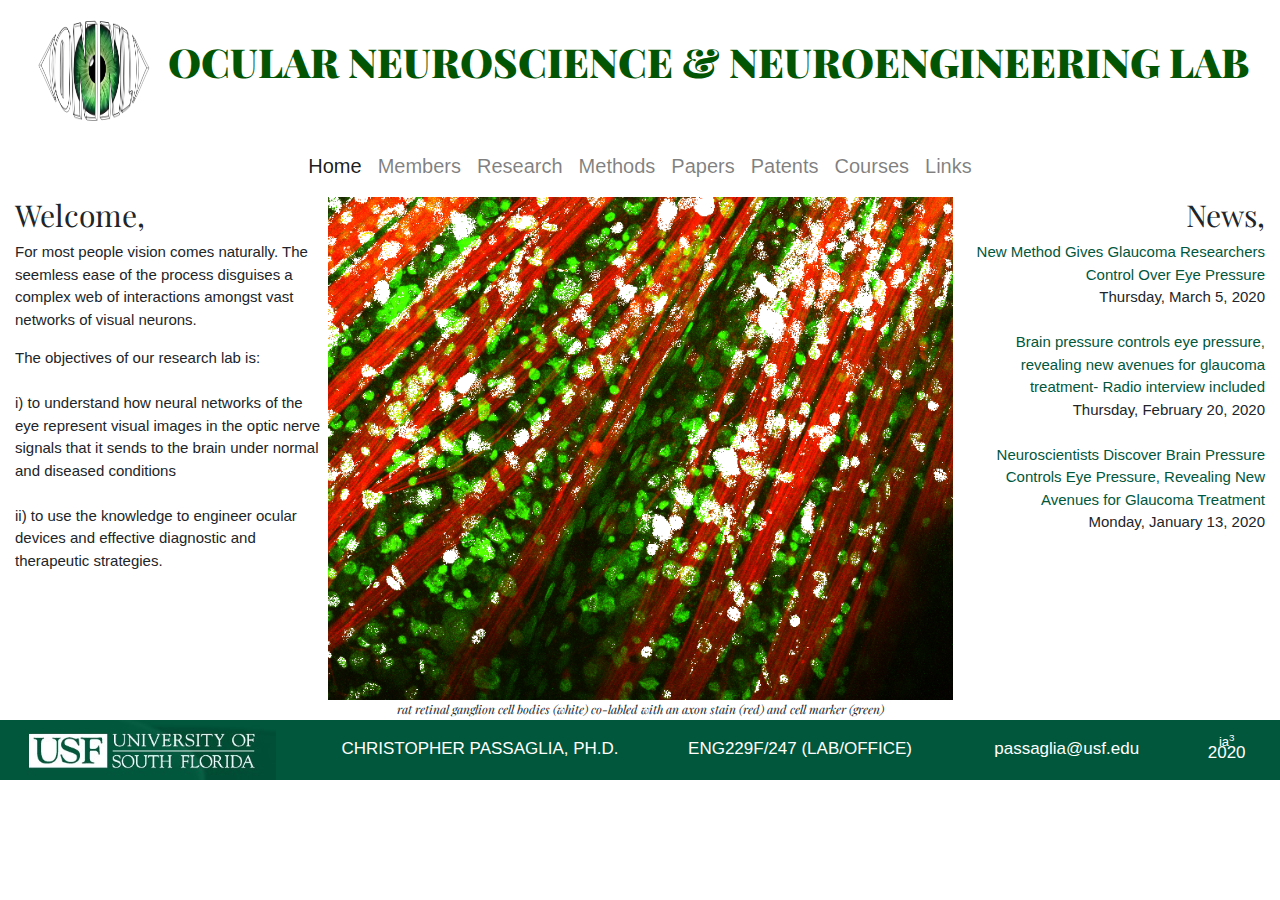
<file: index.html>
<style>
	#welcome{
		font-family: 'Playfair Display', serif;
		font-size: 30px;
		font-weight: 100;
	}
	#welcomePar{
		font-weight: 300;
		font-size: 15px;
	}
	#contact{
		color: white;
		font-size: 17px;
		font-weight: 300;
	}
	#newsFeed h1{
		font-family: 'Playfair Display', serif;
		font-size: 30px;
		font-weight: 100;
	}
	#newsFeed p{
		font-weight: 300;
		font-size: 15px;
	}
	#link{
		color: #01573C;
		font-weight: 300;
	}
	#footer{
		background-color: #01573C;
	}
	#picCap{
		font-family: 'Playfair Display', serif;
		font-size:12px;
		font-weight: 100;
	}
</style>
<!DOCTYPE hmtl>
<html lang="en">
<head>
		<title>ONNL</title>
    <meta charset="UTF-8">
    <meta http-equiv="X-UA-Compatible" content="IE=edge,chrome=1">
    <meta name="viewport" content="width=device-width, initial-scale=1.0">
    <script src="https://code.jquery.com/jquery-2.1.3.min.js"></script> 
    <link rel="stylesheet" href="https://maxcdn.bootstrapcdn.com/bootstrap/4.0.0-beta/css/bootstrap.min.css" crossorigin="anonymous">
    <script src="https://maxcdn.bootstrapcdn.com/bootstrap/4.0.0-beta.3/js/bootstrap.min.js"></script>
    <link href="https://fonts.googleapis.com/css2?family=Playfair+Display&display=swap" rel="stylesheet">

    <script src="script.js" type="text/javascript"></script>
    <script src="https://ajax.googleapis.com/ajax/libs/jquery/3.5.1/jquery.min.js"></script>
    <script src="https://cdnjs.cloudflare.com/ajax/libs/popper.js/1.16.0/umd/popper.min.js"></script>
    <script src="https://maxcdn.bootstrapcdn.com/bootstrap/4.5.2/js/bootstrap.min.js"></script>
    <link rel="stylesheet" href="stylefyle.css">
    <link rel="stylesheet" href="https://cdnjs.cloudflare.com/ajax/libs/font-awesome/4.7.0/css/font-awesome.min.css">

</head>
	<body>
		<div class="page-header text-center">
				<img src="images/ONNLDesign.PNG" height=15% width=10%>
				OCULAR NEUROSCIENCE & NEUROENGINEERING LAB
		</div>
		<div class="container-fluid">
				<nav class="navbar navbar-expand-lg navbar-light">
					<button class="navbar-toggler" type="button" data-toggle="collapse" data-target="#navbarSupportedContent" aria-controls="navbarSupportedContent" aria-expanded="false" aria-label="Toggle navigation">
					<span class="navbar-toggler-icon"></span>
					</button>	  
					<div class="collapse navbar-collapse justify-content-center" id="navbarSupportedContent">
					<ul class="navbar-nav">
						<li class="nav-item active">
						<a class="nav-link" href="./index.html">Home</a>
						</li>
						<li class="nav-item">
						<a class="nav-link" href="./members.html">Members</a>
						</li>
						<li class="nav-item">
							<a class="nav-link" href="./research.html">Research</a>
						</li>
						<li class="nav-item">
							<a class="nav-link" href="./methods.html">Methods</a>
						</li>
						<li class="nav-item">
							<a class="nav-link" href="./papers.html">Papers</a>
						</li>
						<li class="nav-item">
							<a class="nav-link" href="./patents.html">Patents</a>
						</li>
						<li class="nav-item">
							<a class="nav-link" href="./courses.html">Courses</a>
						</li>
						<li class="nav-item">
							<a class="nav-link" href="./links.html">Links</a>
						</li>
					</ul>
					</div>
				</nav>
				<div class="row no-gutters">
					<div class="col-3 text-left">
						<h1 id="welcome">Welcome,</h1>
						<p id="welcomePar">
							For most people vision comes naturally. The seemless ease of the process disguises a complex web of interactions amongst vast networks of visual neurons.
						</p>
						<p id="welcomePar">
							The objectives of our research lab is: 
							<br>
							<br><strong>i)</strong> to understand how neural networks of the eye represent visual images in the optic nerve signals that it sends to the brain under normal and diseased conditions
							<br>
							<br><strong>ii)</strong> to use the knowledge to engineer ocular devices and effective diagnostic and therapeutic strategies.
							<br>
						</p>
					</div>
					<div class="col-6 text-center">
						<figure>
							<img class="img h-100" src="images/Retina.png" width=100%/>
							<figcaption id="picCap"><em>rat retinal ganglion cell bodies (white) co-labled with an axon stain (red) and cell marker (green)</em></figcaption>
						</figure>
					</div>
					<div class="col-3 text-right">
						<div id="newsFeed">
							<h1>News,</h1>
							<p>
								<a id="link" href="https://www.usf.edu/news/2020/new-method-gives-glaucoma-researchers-control-over-eye-pressure.aspx" target="_blank">New Method Gives Glaucoma Researchers Control Over Eye Pressure</a>
								<br>
								Thursday, March 5, 2020
								<br>
								<br>
								<a id="link" href="http://eyeonvision.blogspot.com/" target="_blank">Brain pressure controls eye pressure, revealing new avenues for glaucoma treatment- Radio interview included</a>
								<br>
								Thursday, February 20, 2020
								<br>
								<br>
								<a id="link" href="https://www.usf.edu/news/2020/new-method-gives-glaucoma-researchers-control-over-eye-pressure.aspx" target="_blank">Neuroscientists Discover Brain Pressure Controls Eye Pressure, Revealing New Avenues for Glaucoma Treatment</a>
								<br>
								Monday, January 13, 2020
							</p>
						</div>
					</div>
				</div>	
				<div class="spacer" style="height:20px;"></div>
				<div class="row" id="footer">
					<div class="col-3">
						<img src="images/USFmini.jpg" alt="usf logo" width=90% height="60" align="absbottom">
					</div>
					<div class="col-3 text-center" id="contact">
						<p></p>
						CHRISTOPHER PASSAGLIA, PH.D. 
					</div>
					<div class="col-3 text-center" id="contact">
						<p></p>
						ENG229F/247 (LAB/OFFICE)
					</div>
					<div class="col-2 text-center" id="contact">
						<p></p>
						passaglia@usf.edu
					</div>
					<div class="col-1 text-center" id="contact" style="line-height:11px">
						<p></p>
						<a id="contact" href="https://liapassaglia.github.io" target="_blank" style="font-size:small">ia<sup>3</sup></a>
						<br>2020
				</div>	
			</div>
	</body>
</html>
</file>
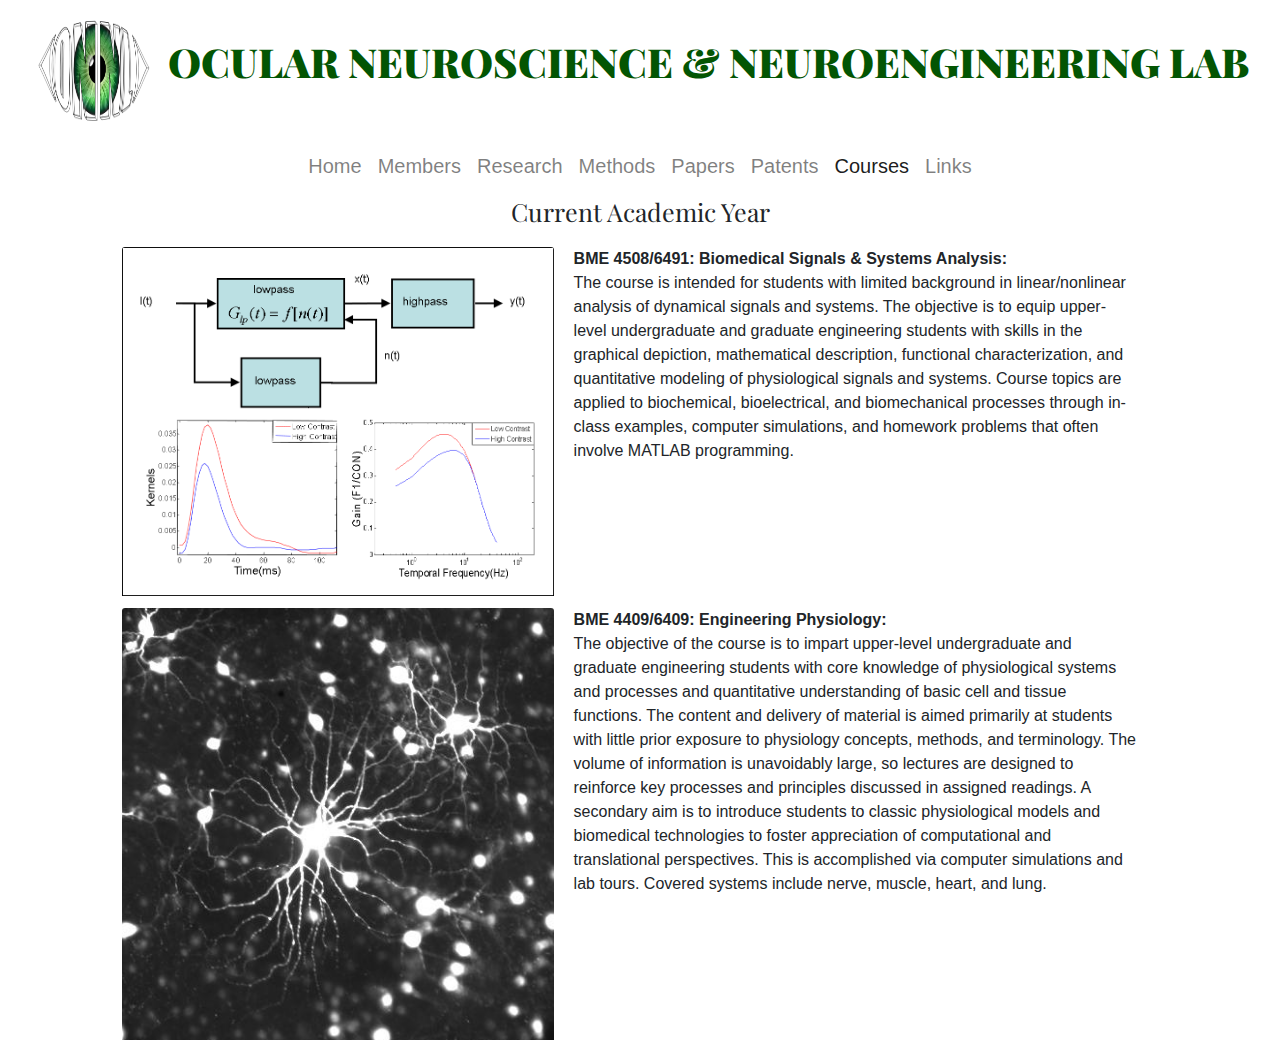
<file: courses.html>
<style>
	.container-fluid h1 {
		padding-left: 20px;
		padding-right: 20px;
		font-family: 'Playfair Display', serif;
		font-weight: 100;
		font-size: 25px;
	}
	.container-fluid p {
		padding-left: 20px;
		padding-right: 20px;
		font-weight: 300;
		font-size: 16px;
	}
	.spacer{
		height:110px;
	}
	.spacer{
		height: 12px;
	}
</style>
<!DOCTYPE hmtl>
<html lang="en">
<head>
		<title>OCULAR NEUROSCIENCE & NEUROENGINEERING LAB</title>
    <meta charset="UTF-8">
    <meta http-equiv="X-UA-Compatible" content="IE=edge,chrome=1">
    <meta name="viewport" content="width=device-width, initial-scale=1.0">
    <script src="https://code.jquery.com/jquery-2.1.3.min.js"></script> 
    <link rel="stylesheet" href="https://maxcdn.bootstrapcdn.com/bootstrap/4.0.0-beta/css/bootstrap.min.css" crossorigin="anonymous">
    <script src="https://maxcdn.bootstrapcdn.com/bootstrap/4.0.0-beta.3/js/bootstrap.min.js"></script>
    <link href="https://fonts.googleapis.com/css2?family=Playfair+Display&display=swap" rel="stylesheet">

    <script src="script.js" type="text/javascript"></script>
    <script src="https://ajax.googleapis.com/ajax/libs/jquery/3.5.1/jquery.min.js"></script>
    <script src="https://cdnjs.cloudflare.com/ajax/libs/popper.js/1.16.0/umd/popper.min.js"></script>
    <script src="https://maxcdn.bootstrapcdn.com/bootstrap/4.5.2/js/bootstrap.min.js"></script>
    <link rel="stylesheet" href="stylefyle.css">
    <link rel="stylesheet" href="https://cdnjs.cloudflare.com/ajax/libs/font-awesome/4.7.0/css/font-awesome.min.css">

</head>
	<body>
		<div class="page-header text-center">
			<img src="images/ONNLDesign.PNG" height=15% width=10%>
			OCULAR NEUROSCIENCE & NEUROENGINEERING LAB
		</div>
		<nav class="navbar navbar-expand-lg navbar-light">
			<button class="navbar-toggler" type="button" data-toggle="collapse" data-target="#navbarSupportedContent" aria-controls="navbarSupportedContent" aria-expanded="false" aria-label="Toggle navigation">
			  <span class="navbar-toggler-icon"></span>
			</button>	  
			<div class="collapse navbar-collapse justify-content-center" id="navbarSupportedContent">
			  <ul class="navbar-nav">
				<li class="nav-item">
				  <a class="nav-link" href="./index.html">Home</a>
				</li>
				<li class="nav-item">
				  <a class="nav-link" href="./members.html">Members</a>
				</li>
				<li class="nav-item">
					<a class="nav-link" href="./research.html">Research</a>
				</li>
				<li class="nav-item">
					<a class="nav-link" href="./methods.html">Methods</a>
				</li>
				<li class="nav-item">
					<a class="nav-link" href="./papers.html">Papers</a>
				</li>
				<li class="nav-item">
					<a class="nav-link" href="./patents.html">Patents</a>
				</li>
				<li class="nav-item active">
					<a class="nav-link" href="./courses.html">Courses</a>
				</li>
				<li class="nav-item">
					<a class="nav-link" href="./links.html">Links</a>
				</li>
			  </ul>
			</div>
		</nav>
		<div class="container-fluid">
				<div class="row justify-content-center">
					<h1>Current Academic Year</h1>
				</div>
				<div class="spacer"></div>
				<div class="row">
					<div class="col-1"></div>
					<div class="col-10 d-flex justify-content-center">
							<div class="row no-gutters">
								<div class="col-sm-5">
									<img class="card-img-top h-100" src="images/sigssys.png">
								</div>
								<div class="col-sm-7">
									<strong style="padding-left:20px">BME 4508/6491: Biomedical Signals & Systems Analysis:</strong><br>
									<p>The course is intended for students with limited background in linear/nonlinear analysis of dynamical signals and systems. The objective is to equip upper-level undergraduate and graduate engineering students with skills in the graphical depiction, mathematical description, functional characterization, and quantitative modeling of physiological signals and systems. Course topics are applied to biochemical, bioelectrical, and biomechanical processes through in-class examples, computer simulations, and homework problems that often involve MATLAB programming.</p>
								</div>
							</div>
					</div>
				</div>
				<div class="spacer"></div>
				<div class="row">
					<div class="col-1"></div>
					<div class="col-10 d-flex justify-content-center">
							<div class="row no-gutters">
								<div class="col-sm-5">
									<img class="card-img-top h-100" src="images/phys.png">
								</div>
								<div class="col-sm-7">
									<strong style="padding-left:20px">BME 4409/6409: Engineering Physiology:</strong><br>
									<p>The objective of the course is to impart upper-level undergraduate and graduate engineering students with core knowledge of physiological systems and processes and quantitative understanding of basic cell and tissue functions. The content and delivery of material is aimed primarily at students with little prior exposure to physiology concepts, methods, and terminology. The volume of information is unavoidably large, so lectures are designed to reinforce key processes and principles discussed in assigned readings. A secondary aim is to introduce students to classic physiological models and biomedical technologies to foster appreciation of computational and translational perspectives. This is accomplished via computer simulations and lab tours. Covered systems include nerve, muscle, heart, and lung.
									</p>
								</div>
							</div>
					</div>
				</div>
				<div class="spacer"></div>
		</div>
</body>
</html>
</file>
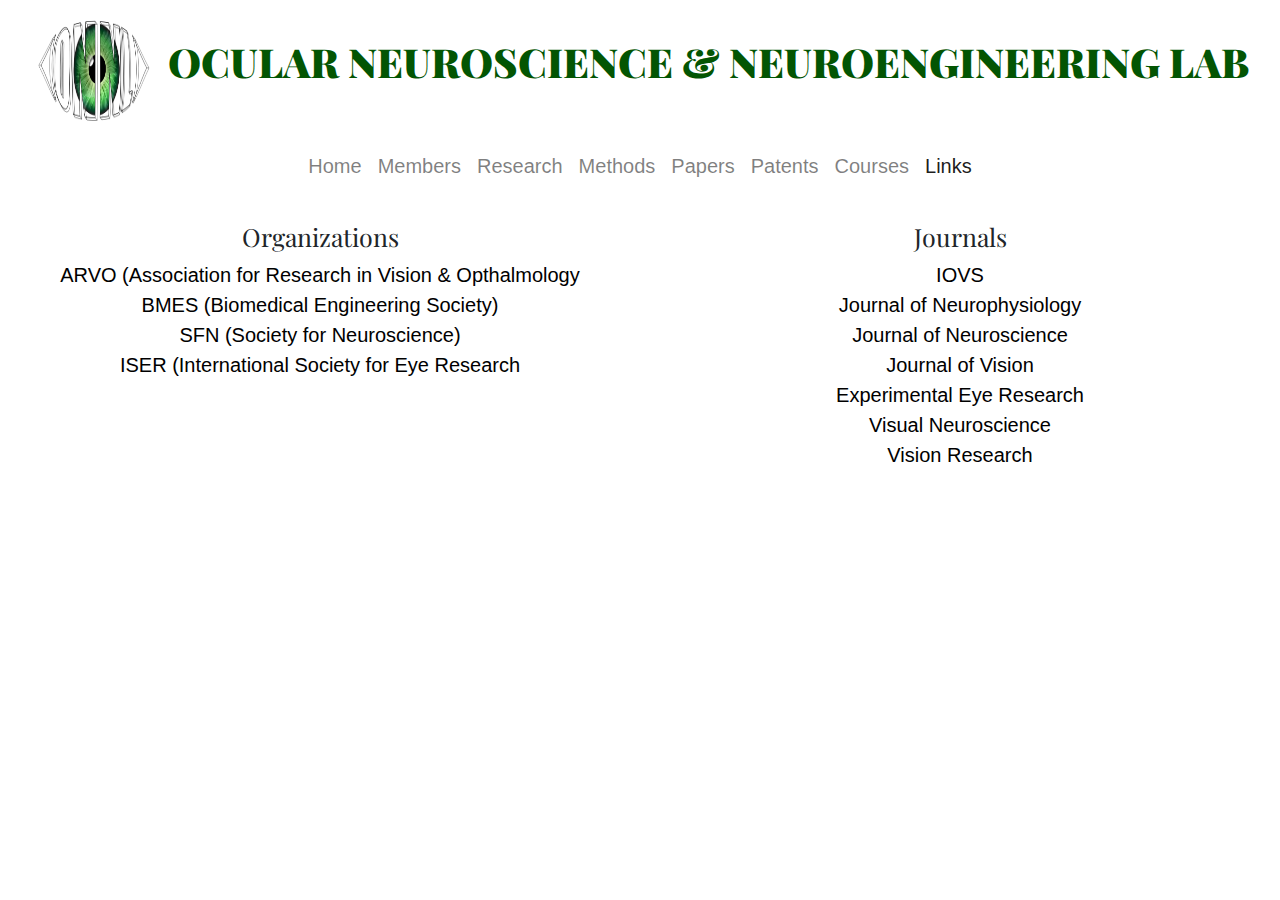
<file: links.html>
<style>
	.container-fluid{
		padding-top: 15px;
	}
	.container-fluid h1 {
		padding-top: 10px;
		padding-left: 20px;
		padding-right: 20px;
		font-family: 'Playfair Display', serif;
		font-weight: 100;
		font-size: 25px;
	}
	.container-fluid p {
		padding-left: 20px;
		padding-right: 20px;
		font-weight: 300;
		font-size: 20px;
	}
	#link{
		color: black !important;
		font-weight: 300;
	}
</style>
<!DOCTYPE hmtl>
<html lang="en">
<head>
		<title>OCULAR NEUROSCIENCE & NEUROENGINEERING LAB</title>
    <meta charset="UTF-8">
    <meta http-equiv="X-UA-Compatible" content="IE=edge,chrome=1">
    <meta name="viewport" content="width=device-width, initial-scale=1.0">
    <script src="https://code.jquery.com/jquery-2.1.3.min.js"></script> 
    <link rel="stylesheet" href="https://maxcdn.bootstrapcdn.com/bootstrap/4.0.0-beta/css/bootstrap.min.css" crossorigin="anonymous">
    <script src="https://maxcdn.bootstrapcdn.com/bootstrap/4.0.0-beta.3/js/bootstrap.min.js"></script>
    <link href="https://fonts.googleapis.com/css2?family=Playfair+Display&display=swap" rel="stylesheet">

    <script src="script.js" type="text/javascript"></script>
    <script src="https://ajax.googleapis.com/ajax/libs/jquery/3.5.1/jquery.min.js"></script>
    <script src="https://cdnjs.cloudflare.com/ajax/libs/popper.js/1.16.0/umd/popper.min.js"></script>
    <script src="https://maxcdn.bootstrapcdn.com/bootstrap/4.5.2/js/bootstrap.min.js"></script>
    <link rel="stylesheet" href="stylefyle.css">
    <link rel="stylesheet" href="https://cdnjs.cloudflare.com/ajax/libs/font-awesome/4.7.0/css/font-awesome.min.css">

</head>
	<body>
		<div class="page-header text-center">
			<img src="images/ONNLDesign.PNG" height=15% width=10%>
			OCULAR NEUROSCIENCE & NEUROENGINEERING LAB
		</div>
		<nav class="navbar navbar-expand-lg navbar-light">
			<button class="navbar-toggler" type="button" data-toggle="collapse" data-target="#navbarSupportedContent" aria-controls="navbarSupportedContent" aria-expanded="false" aria-label="Toggle navigation">
			  <span class="navbar-toggler-icon"></span>
			</button>	  
			<div class="collapse navbar-collapse justify-content-center" id="navbarSupportedContent">
			  <ul class="navbar-nav">
				<li class="nav-item">
				  <a class="nav-link" href="./index.html">Home</a>
				</li>
				<li class="nav-item">
				  <a class="nav-link" href="./members.html">Members</a>
				</li>
				<li class="nav-item">
					<a class="nav-link" href="./research.html">Research</a>
				</li>
				<li class="nav-item">
					<a class="nav-link" href="./methods.html">Methods</a>
				</li>
				<li class="nav-item">
					<a class="nav-link" href="./papers.html">Papers</a>
				</li>
				<li class="nav-item">
					<a class="nav-link" href="./patents.html">Patents</a>
				</li>
				<li class="nav-item">
					<a class="nav-link" href="./courses.html">Courses</a>
				</li>
				<li class="nav-item active">
					<a class="nav-link" href="./links.html">Links</a>
				</li>
			  </ul>
			</div>
		</nav>
		<div class="container-fluid">
			<div class="row text-center">
				<div class="col">
					<h1>Organizations</h1>
					<p>
						<a id="link" href="https://www.arvo.org/" target="_blank">ARVO (Association for Research in Vision & Opthalmology</a>
					<br>
						<a id="link" href="https://www.bmes.org/" target="_blank">BMES (Biomedical Engineering Society)</a>
					<br>
						<a id="link" href="https://www.sfn.org/" target="_blank">SFN (Society for Neuroscience)</a>
					<br>
						<a id="link" href="https://www.iser.org/" target="_blank">ISER (International Society for Eye Research</a>
					</p>
				</div>
				<div class="col">
					<h1>Journals</h1>
					<p>
						<a id="link" href="http://www.iovs.org/" target="_blank">IOVS</a>
					<br>
						<a id="link" href="https://journals.physiology.org/journal/jn" target="_blank">Journal of Neurophysiology</a>
					<br>
						<a id="link" href="https://www.jneurosci.org/" target="_blank">Journal of Neuroscience</a>
					<br>
						<a id="link" href="https://jov.arvojournals.org/" target="_blank">Journal of Vision</a>
					<br>
						<a id="link" href="https://www.journals.elsevier.com/experimental-eye-research" target="_blank">Experimental Eye Research</a>
					<br>
						<a id="link" href="https://www.cambridge.org/core/journals/visual-neuroscience" target="_blank">Visual Neuroscience</a>
					<br>
						<a id="link" href="https://www.journals.elsevier.com/vision-research/" target="_blank">Vision Research</a>
					</p>
				</div>
			</div>
		</div>
</body>
</html>
</file>
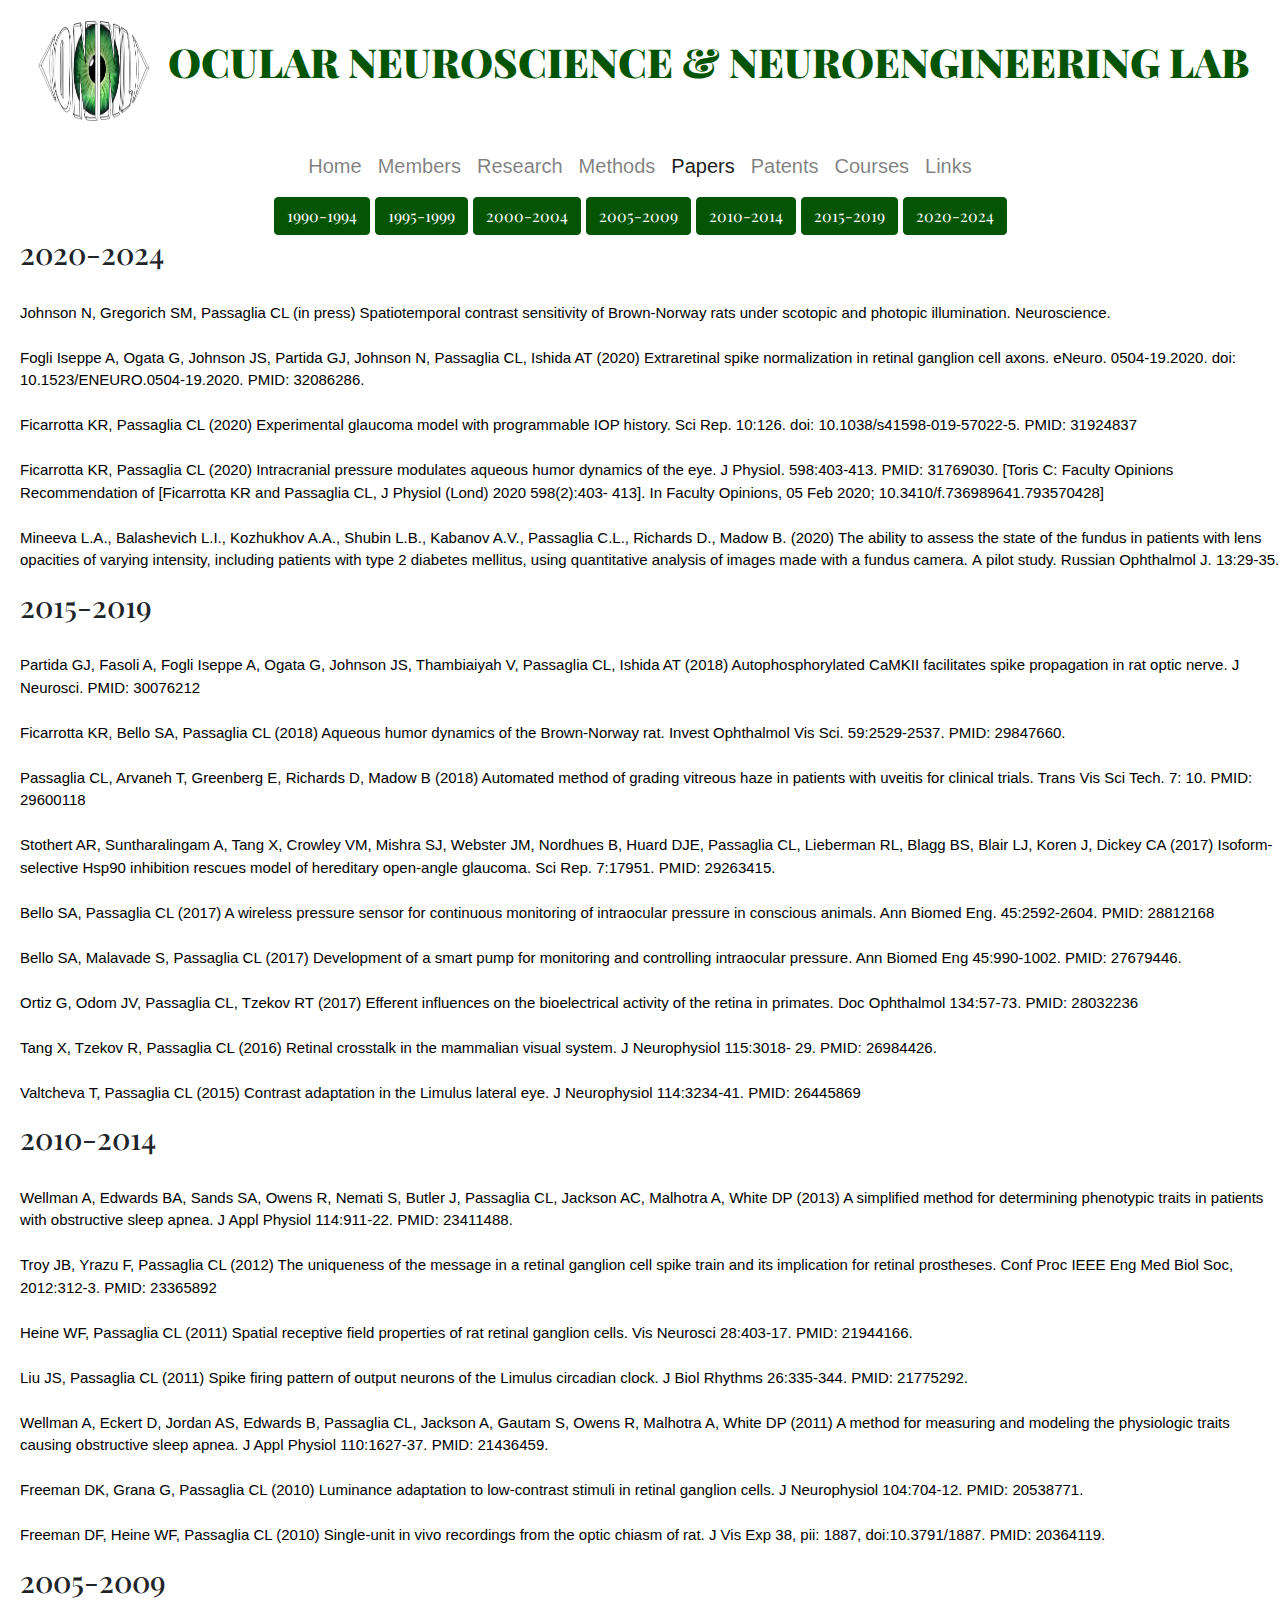
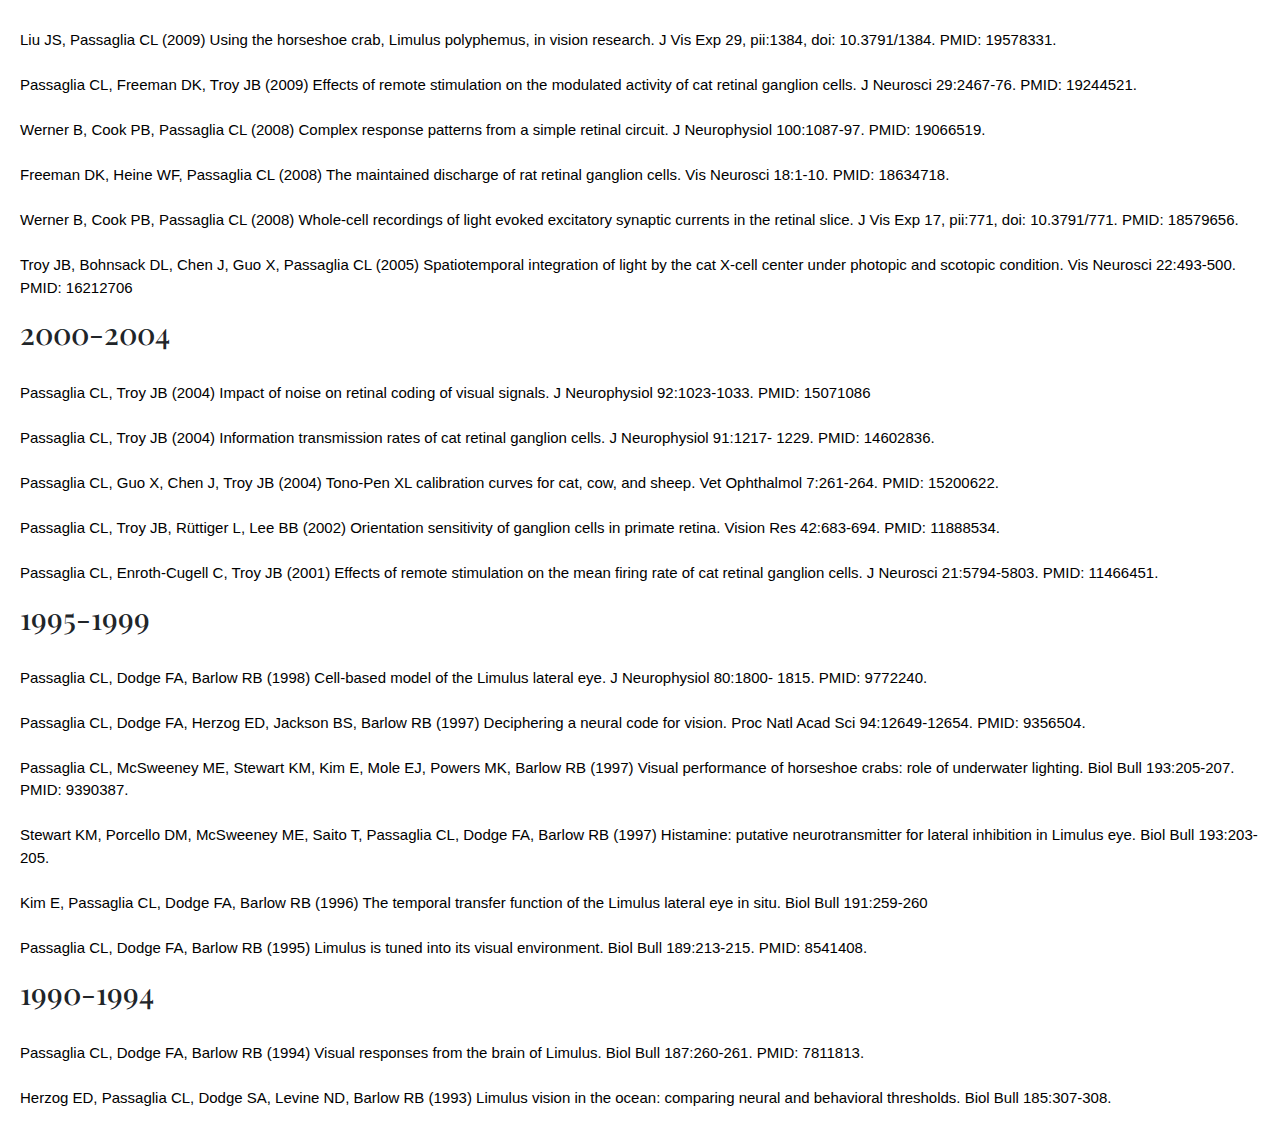
<file: papers.html>
<style>
	.btn-primary{
		font-family: 'Playfair Display', serif;
		font-weight: 100;
		background-color: rgb(3, 85, 3) !important;
		border-color: rgb(3, 85, 3) !important;
	}
	.card-text{
		font-weight: 300;
	} 
	.papers h1{
		font-family: 'Playfair Display', serif;
		font-size: 30px;
	}
	.papers p{
		font-weight: 300;
		font-size: 15px;
	}
	#link {
		color: black !important;
		font-weight: 300;
	}
	body {overflow-x: hidden;}
</style>
<!DOCTYPE hmtl>
<html lang="en">
<head>
		<title>OCULAR NEUROSCIENCE & NEUROENGINEERING LAB</title>
    <meta charset="UTF-8">
    <meta http-equiv="X-UA-Compatible" content="IE=edge,chrome=1">
    <meta name="viewport" content="width=device-width, initial-scale=1.0">
    <script src="https://code.jquery.com/jquery-2.1.3.min.js"></script> 
    <link rel="stylesheet" href="https://maxcdn.bootstrapcdn.com/bootstrap/4.0.0-beta/css/bootstrap.min.css" crossorigin="anonymous">
    <script src="https://maxcdn.bootstrapcdn.com/bootstrap/4.0.0-beta.3/js/bootstrap.min.js"></script>
    <link href="https://fonts.googleapis.com/css2?family=Playfair+Display&display=swap" rel="stylesheet">

    <script src="script.js" type="text/javascript"></script>
    <script src="https://ajax.googleapis.com/ajax/libs/jquery/3.5.1/jquery.min.js"></script>
    <script src="https://cdnjs.cloudflare.com/ajax/libs/popper.js/1.16.0/umd/popper.min.js"></script>
    <script src="https://maxcdn.bootstrapcdn.com/bootstrap/4.5.2/js/bootstrap.min.js"></script>
    <link rel="stylesheet" href="stylefyle.css">
    <link rel="stylesheet" href="https://cdnjs.cloudflare.com/ajax/libs/font-awesome/4.7.0/css/font-awesome.min.css">

</head>
	<body>
		<div class="page-header text-center">
			<img src="images/ONNLDesign.PNG" height=15% width=10%>
			OCULAR NEUROSCIENCE & NEUROENGINEERING LAB
		</div>
		<nav class="navbar navbar-expand-lg navbar-light">
			<button class="navbar-toggler" type="button" data-toggle="collapse" data-target="#navbarSupportedContent" aria-controls="navbarSupportedContent" aria-expanded="false" aria-label="Toggle navigation">
			  <span class="navbar-toggler-icon"></span>
			</button>	  
			<div class="collapse navbar-collapse justify-content-center" id="navbarSupportedContent">
			  <ul class="navbar-nav">
				<li class="nav-item">
				  <a class="nav-link" href="./index.html">Home</a>
				</li>
				<li class="nav-item">
				  <a class="nav-link" href="./members.html">Members</a>
				</li>
				<li class="nav-item">
					<a class="nav-link" href="./research.html">Research</a>
				</li>
				<li class="nav-item">
					<a class="nav-link" href="./methods.html">Methods</a>
				</li>
				<li class="nav-item active">
					<a class="nav-link" href="./papers.html">Papers</a>
				</li>
				<li class="nav-item">
					<a class="nav-link" href="./patents.html">Patents</a>
				</li>
				<li class="nav-item">
					<a class="nav-link" href="./courses.html">Courses</a>
				</li>
				<li class="nav-item">
					<a class="nav-link" href="./links.html">Links</a>
				</li>
			  </ul>
			</div>
		</nav>
		<div class="container-fluid">
			<div class="row justify-content-center">
				<button type="button" class="btn btn-primary" id="buttonText" onclick="window.smoothScroll(document.getElementById('1990'))">1990-1994</button>
				<div style="width:5px"></div>
				<button type="button" class="btn btn-primary" id="buttonText" onclick="window.smoothScroll(document.getElementById('1995'))">1995-1999</button>
				<div style="width:5px"></div>
				<button type="button" class="btn btn-primary" id="buttonText" onclick="window.smoothScroll(document.getElementById('2000'))">2000-2004</button>
				<div style="width:5px"></div>
				<button type="button" class="btn btn-primary" id="buttonText" onclick="window.smoothScroll(document.getElementById('2005'))">2005-2009</button>
				<div style="width:5px"></div>
				<button type="button" class="btn btn-primary" id="buttonText" onclick="window.smoothScroll(document.getElementById('2010'))">2010-2014</button>
				<div style="width:5px"></div>
				<button type="button" class="btn btn-primary" id="buttonText" onclick="window.smoothScroll(document.getElementById('2015'))">2015-2019</button>	
				<div style="width:5px"></div>
				<button type="button" class="btn btn-primary" id="buttonText" onclick="window.smoothScroll(document.getElementById('2020'))">2020-2024</button>			
			</div>
		</div>
		<div class="papers" id="2020" style="padding-left:20px;">
			<h1>2020-2024</h1>
			<p>
				<br>
				<a id="link" href="https://www.sciencedirect.com/science/article/pii/S030645222030645X?via%3Dihub" target="_blank">
				Johnson N, Gregorich SM, Passaglia CL (in press) Spatiotemporal contrast sensitivity of Brown-Norway rats under
				scotopic and photopic illumination. Neuroscience.</a>
				<br>
				<br>
				<a id="link" href="https://www.ncbi.nlm.nih.gov/pmc/articles/PMC7110362/pdf/ENEURO.0504-19.2020.pdf" target="_blank">
				Fogli Iseppe A, Ogata G, Johnson JS, Partida GJ, Johnson N, Passaglia CL, Ishida AT (2020) Extraretinal spike
				normalization in retinal ganglion cell axons. eNeuro. 0504-19.2020. doi: 10.1523/ENEURO.0504-19.2020. PMID:
				32086286.</a>
				<br>
				<br>
				<a id="link" href="https://www.ncbi.nlm.nih.gov/pmc/articles/PMC6954231/pdf/41598_2019_Article_57022.pdf" target="_blank">
				Ficarrotta KR, Passaglia CL (2020) Experimental glaucoma model with programmable IOP history. Sci Rep. 10:126.
				doi: 10.1038/s41598-019-57022-5. PMID: 31924837</a>
				<br>
				<br>
				<a id="link" href="https://physoc.onlinelibrary.wiley.com/doi/epdf/10.1113/JP278768" target="_blank">
				Ficarrotta KR, Passaglia CL (2020) Intracranial pressure modulates aqueous humor dynamics of the eye. J Physiol.
				598:403-413. PMID: 31769030.
				[Toris C: Faculty Opinions Recommendation of [Ficarrotta KR and Passaglia CL, J Physiol (Lond) 2020 598(2):403-
				413]. In Faculty Opinions, 05 Feb 2020; 10.3410/f.736989641.793570428]</a>
				<br>
				<br>
				<a id="link" href="https://roj.igb.ru/jour/article/view/423/286" target="_blank">
				Mineeva L.A., Balashevich L.I., Kozhukhov A.A., Shubin L.B., Kabanov A.V., Passaglia C.L., Richards D., Madow
				B. (2020) The ability to assess the state of the fundus in patients with lens opacities of varying intensity, including
				patients with type 2 diabetes mellitus, using quantitative analysis of images made with a fundus camera. А pilot
				study. Russian Ophthalmol J. 13:29-35.</a>
			</p>
		</div>
		<div class="papers" id="2015" style="padding-left:20px;">
			<h1>2015-2019</h1>
			<p>
				<br>
				<a id="link" href="https://www.ncbi.nlm.nih.gov/pmc/articles/PMC6136153/pdf/zns8087.pdf" target="_blank">
				Partida GJ, Fasoli A, Fogli Iseppe A, Ogata G, Johnson JS, Thambiaiyah V, Passaglia CL, Ishida AT (2018)
				Autophosphorylated CaMKII facilitates spike propagation in rat optic nerve. J Neurosci. PMID: 30076212	
				</a>
				<br>
				<br>
				<a id="link" href="https://europepmc.org/backend/ptpmcrender.fcgi?accid=PMC5967599&blobtype=pdf" target="_blank">
				Ficarrotta KR, Bello SA, Passaglia CL (2018) Aqueous humor dynamics of the Brown-Norway rat. Invest
				Ophthalmol Vis Sci. 59:2529-2537. PMID: 29847660.</a>
				<br>
				<br>
				<a id="link" href="https://www.ncbi.nlm.nih.gov/pmc/articles/PMC5868860/pdf/i2164-2591-7-2-10.pdf" target="_blank">
				Passaglia CL, Arvaneh T, Greenberg E, Richards D, Madow B (2018) Automated method of grading vitreous haze
				in patients with uveitis for clinical trials. Trans Vis Sci Tech. 7: 10. PMID: 29600118</a>
				<br>
				<br>
				<a id="link" href="https://www.ncbi.nlm.nih.gov/pmc/articles/PMC5738387/pdf/41598_2017_Article_18344.pdf" target="_blank">
				Stothert AR, Suntharalingam A, Tang X, Crowley VM, Mishra SJ, Webster JM, Nordhues B, Huard DJE, Passaglia
				CL, Lieberman RL, Blagg BS, Blair LJ, Koren J, Dickey CA (2017) Isoform-selective Hsp90 inhibition rescues model
				of hereditary open-angle glaucoma. Sci Rep. 7:17951. PMID: 29263415.</a>
				<br>
				<br>
				<a id="link" href="https://europepmc.org/backend/ptpmcrender.fcgi?accid=PMC7034622&blobtype=pdf" target="_blank">
				Bello SA, Passaglia CL (2017) A wireless pressure sensor for continuous monitoring of intraocular pressure in
				conscious animals. Ann Biomed Eng. 45:2592-2604. PMID: 28812168</a>
				<br>
				<br>
				<a id="link" href="https://europepmc.org/backend/ptpmcrender.fcgi?accid=PMC5364042&blobtype=pdf" target="_blank">
				Bello SA, Malavade S, Passaglia CL (2017) Development of a smart pump for monitoring and controlling
				intraocular pressure. Ann Biomed Eng 45:990-1002. PMID: 27679446.</a>
				<br>
				<br>
				<a id="link" href="file:///C:/Users/16178/Downloads/Ortiz2017_Article_EfferentInfluencesOnTheBioelec.pdf" target="_blank">
				Ortiz G, Odom JV, Passaglia CL, Tzekov RT (2017) Efferent influences on the bioelectrical activity of the retina in
				primates. Doc Ophthalmol 134:57-73. PMID: 28032236</a>
				<br>
				<br>
				<a id="link" href="https://www.ncbi.nlm.nih.gov/pmc/articles/PMC4946590/?report=reader" target="_blank">
				Tang X, Tzekov R, Passaglia CL (2016) Retinal crosstalk in the mammalian visual system. J Neurophysiol 115:3018-
				29. PMID: 26984426.</a>
				<br>
				<br>
				<a id="link" href="https://www.ncbi.nlm.nih.gov/pmc/articles/PMC4686282/" target="_blank">
					Valtcheva T, Passaglia CL (2015) Contrast adaptation in the Limulus lateral eye. J Neurophysiol 114:3234-41. PMID:
					26445869
				</a>
				
			</p>
		</div>
		<div class="papers" id="2010" style="padding-left:20px;">
			<h1>2010-2014</h1>
			<p>
				<br>
				<a id="link" href="https://www.ncbi.nlm.nih.gov/pmc/articles/PMC3633440/" target="_blank">
					Wellman A, Edwards BA, Sands SA, Owens R, Nemati S, Butler J, Passaglia CL, Jackson AC, Malhotra A, White
DP (2013) A simplified method for determining phenotypic traits in patients with obstructive sleep apnea. J Appl
Physiol 114:911-22. PMID: 23411488. 
				</a>
				<br>
				<br>
				<a id="link" target="_blank">
					Troy JB, Yrazu F, Passaglia CL (2012) The uniqueness of the message in a retinal ganglion cell spike train and its
implication for retinal prostheses. Conf Proc IEEE Eng Med Biol Soc, 2012:312-3. PMID: 23365892
				</a>
				<br>
				<br>
				<a id="link" href="https://www.ncbi.nlm.nih.gov/pmc/articles/PMC5130229/" target="_blank">
					Heine WF, Passaglia CL (2011) Spatial receptive field properties of rat retinal ganglion cells. Vis Neurosci 28:403-17.
PMID: 21944166.
				</a>
				<br>
				<br>
				<a id="link" href="https://journals.sagepub.com/doi/pdf/10.1177/0748730411409712" target="_blank">
					Liu JS, Passaglia CL (2011) Spike firing pattern of output neurons of the Limulus circadian clock. J Biol Rhythms
26:335-344. PMID: 21775292.
				</a>
				<br>
				<br>
				<a id="link" href="https://www.ncbi.nlm.nih.gov/pmc/articles/PMC3119134/" target="_blank">
					Wellman A, Eckert D, Jordan AS, Edwards B, Passaglia CL, Jackson A, Gautam S, Owens R, Malhotra A, White DP
(2011) A method for measuring and modeling the physiologic traits causing obstructive sleep apnea. J Appl Physiol
110:1627-37. PMID: 21436459.
				</a>
				<br>
				<br>
				<a id="link" href="https://www.ncbi.nlm.nih.gov/pmc/articles/PMC3039668/" target="_blank">
					Freeman DK, Grana G, Passaglia CL (2010) Luminance adaptation to low-contrast stimuli in retinal ganglion cells.
J Neurophysiol 104:704-12. PMID: 20538771.
				</a>
				<br>
				<br>
				<a id="link" target="_blank">
					Freeman DF, Heine WF, Passaglia CL (2010) Single-unit in vivo recordings from the optic chiasm of rat. J Vis Exp
38, pii: 1887, doi:10.3791/1887. PMID: 20364119.
				</a>
			</p>
		</div>
		<div class="papers" id="2005" style="padding-left:20px;">
			<h1>2005-2009</h1>
			<p>
				<br>
				<a id="link" href="https://www.ncbi.nlm.nih.gov/pmc/articles/PMC2798857/pdf/jove-29-1384.pdf/?tool=EBI" target="_blank">
					Liu JS, Passaglia CL (2009) Using the horseshoe crab, Limulus polyphemus, in vision research. J Vis Exp 29,
pii:1384, doi: 10.3791/1384. PMID: 19578331.
				</a>
				<br>
				<br>
				<a id="link" href="https://www.ncbi.nlm.nih.gov/pmc/articles/PMC2668207/pdf/zns2467.pdf" target="_blank">
					Passaglia CL, Freeman DK, Troy JB (2009) Effects of remote stimulation on the modulated activity of cat retinal
ganglion cells. J Neurosci 29:2467-76. PMID: 19244521.
				</a>
				<br>
				<br>
				<a id="link" href="https://journals.physiology.org/doi/pdf/10.1152/jn.90527.2008" target="_blank">
					Werner B, Cook PB, Passaglia CL (2008) Complex response patterns from a simple retinal circuit. J Neurophysiol
100:1087-97. PMID: 19066519.
				</a>
				<br>
				<br>
				<a id="link" href="https://www.ncbi.nlm.nih.gov/pmc/articles/PMC2716752/" target="_blank">
					Freeman DK, Heine WF, Passaglia CL (2008) The maintained discharge of rat retinal ganglion cells. Vis Neurosci
18:1-10. PMID: 18634718.
				</a>
				<br>
				<br>
				<a id="link" href="https://www.ncbi.nlm.nih.gov/pmc/articles/PMC3253609/" target="_blank">
					Werner B, Cook PB, Passaglia CL (2008) Whole-cell recordings of light evoked excitatory synaptic currents in the
retinal slice. J Vis Exp 17, pii:771, doi: 10.3791/771. PMID: 18579656.
				</a>
				<br>
				<br>
				<a id="link" href="https://www.ncbi.nlm.nih.gov/pmc/articles/PMC1550342/pdf/nihms10899.pdf" target="_blank">
					Troy JB, Bohnsack DL, Chen J, Guo X, Passaglia CL (2005) Spatiotemporal integration of light by the cat X-cell
center under photopic and scotopic condition. Vis Neurosci 22:493-500. PMID: 16212706
				</a>
			</p>
		</div>
		<div class="papers" id="2000" style="padding-left:20px;">
			<h1>2000-2004</h1>
			<p>
				<br>
				<a id="link" href="https://www.ncbi.nlm.nih.gov/pmc/articles/PMC5130336/" target="_blank">
					Passaglia CL, Troy JB (2004) Impact of noise on retinal coding of visual signals. J Neurophysiol 92:1023-1033. PMID:
					15071086
				</a>
				<br>
				<br>
				<a id="link" href="https://www.ncbi.nlm.nih.gov/pmc/articles/PMC5130245/pdf/nihms829345.pdf" target="_blank">
					Passaglia CL, Troy JB (2004) Information transmission rates of cat retinal ganglion cells. J Neurophysiol 91:1217-
1229. PMID: 14602836.
				</a>
				<br>
				<br>
				<a id="link" href="Passaglia CL, Guo X, Chen J, Troy JB (2004) Tono-Pen XL calibration curves for cat, cow, and sheep. Vet Ophthalmol 7:261-264. PMID: 15200622." target="_blank">
					Passaglia CL, Guo X, Chen J, Troy JB (2004) Tono-Pen XL calibration curves for cat, cow, and sheep. Vet
Ophthalmol 7:261-264. PMID: 15200622.
				</a>
				<br>
				<br>
				<a id="link" href="https://www.ncbi.nlm.nih.gov/pmc/articles/PMC6880403/pdf/nihms-1034519.pdf" target="_blank">
					Passaglia CL, Troy JB, Rüttiger L, Lee BB (2002) Orientation sensitivity of ganglion cells in primate retina. Vision
Res 42:683-694. PMID: 11888534.
				</a>
				<br>
				<br>
				<a id="link" href="https://www.ncbi.nlm.nih.gov/pmc/articles/PMC5130337/pdf/ns005794.pdf" target="_blank">
					Passaglia CL, Enroth-Cugell C, Troy JB (2001) Effects of remote stimulation on the mean firing rate of cat retinal
ganglion cells. J Neurosci 21:5794-5803. PMID: 11466451.
				</a>
			</p>
		</div>
		<div class="papers" id="1995" style="padding-left:20px;">
			<h1>1995-1999</h1>
			<p>
				<br>
				<a id="link" href="https://journals.physiology.org/doi/pdf/10.1152/jn.1998.80.4.1800" target="_blank">
					Passaglia CL, Dodge FA, Barlow RB (1998) Cell-based model of the Limulus lateral eye. J Neurophysiol 80:1800-
1815. PMID: 9772240.
				</a>
				<br>
				<br>
				<a id="link" href="https://pdfs.semanticscholar.org/6945/4be464768496337ddb31852a5f29c747e690.pdf" target="_blank">
					Passaglia CL, Dodge FA, Herzog ED, Jackson BS, Barlow RB (1997) Deciphering a neural code for vision. Proc Natl
Acad Sci 94:12649-12654. PMID: 9356504. 
				</a>
				<br>
				<br>
				<a id="link" href="https://www.journals.uchicago.edu/doi/pdfplus/10.1086/BBLv193n2p205?casa_token=PT0Kk_NxQq4AAAAA:EJCvhIWh0aFgFJTB_fdHsw4A2ZCFy8ieGsW3zgm9Q57RMXoOaIJAZ-W8kcfALj-hVPRxsrDrl59A" target="_blank">
					Passaglia CL, McSweeney ME, Stewart KM, Kim E, Mole EJ, Powers MK, Barlow RB (1997) Visual performance of
horseshoe crabs: role of underwater lighting. Biol Bull 193:205-207. PMID: 9390387.
				</a>
				<br>
				<br>
				<a id="link" href="https://www.journals.uchicago.edu/doi/pdfplus/10.1086/BBLv193n2p203?casa_token=LmNCpzfpiV0AAAAA:92vRDmtdYuEoZmUp8mLaark4G-dHjP8-kO2mFB_v-YiQ_sCBHSgiHNK9hrjXfMwCt91tv5_v9CEy" target="_blank">
					Stewart KM, Porcello DM, McSweeney ME, Saito T, Passaglia CL, Dodge FA, Barlow RB (1997) Histamine:
putative neurotransmitter for lateral inhibition in Limulus eye. Biol Bull 193:203-205.
				</a>
				<br>
				<br>
				<a id="link" target="_blank">
					Kim E, Passaglia CL, Dodge FA, Barlow RB (1996) The temporal transfer function of the Limulus lateral eye in
situ. Biol Bull 191:259-260
				</a>
				<br>
				<br>
				<a id="link" href="https://www.journals.uchicago.edu/doi/pdfplus/10.1086/BBLv189n2p213?casa_token=IxHU8xgt41IAAAAA:HMOdZ0xchrme15VegGHhqcHjXvHZLc0rrBAIQPuejqRDb8UvRrv7vw8EKad_e0BokXbQCf_N8Voj" target="_blank">
					Passaglia CL, Dodge FA, Barlow RB (1995) Limulus is tuned into its visual environment. Biol Bull 189:213-215.
PMID: 8541408.
				</a>
			</p>
		</div>
		<div class="papers" id="1990" style="padding-left:20px;">
			<h1>1990-1994</h1>
			<p>
				<br>
				<a id="link" href="https://www.journals.uchicago.edu/doi/pdfplus/10.1086/BBLv187n2p260?casa_token=RjPzFh_Y5ugAAAAA:G_JJBaaYKl0mwu2ihOXyXb3PV3J8H3uQ2w8u_28SrWIcIc2IVJvITBQ-eGaOMI5x7ry7L97gQ6QJ" target="_blank">
					Passaglia CL, Dodge FA, Barlow RB (1994) Visual responses from the brain of Limulus. Biol Bull 187:260-261.
PMID: 7811813.
				</a>
				<br>
				<br>
				<a id="link" href="https://www.journals.uchicago.edu/doi/pdf/10.1086/BBLv185n2p307" target="_blank">
					Herzog ED, Passaglia CL, Dodge SA, Levine ND, Barlow RB (1993) Limulus vision in the ocean: comparing neural
and behavioral thresholds. Biol Bull 185:307-308.
				</a>
				<br>
			</p>
		</div>
</body>
</html>
</file>
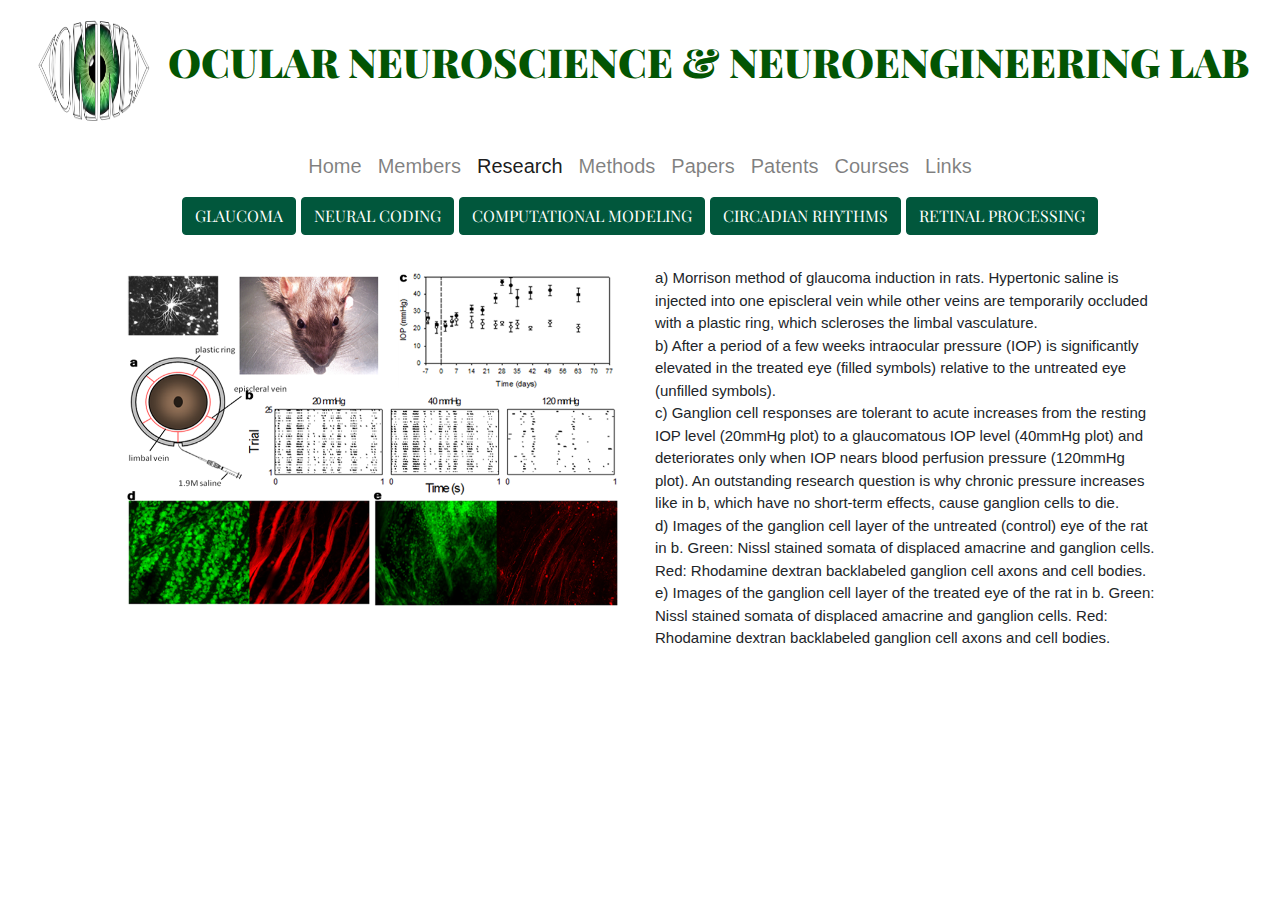
<file: research.html>
<style>
	.btn-primary{
		font-family: 'Playfair Display', serif;
		font-weight: 100;
		background-color: #01573C !important;
		border-color: #01573C !important;
	}
	.col-5 h1{
		font-family: 'Playfair Display', serif;
		font-size: 30px;
	}
	#infoPar{
		padding-top:20;
		font-size: 15px;
		font-weight:300;
	}
	body {overflow-x: hidden;
	}
	.spacer{
		height: 12px;
	}
	#glaucoma{
		display: inline-flex;
	}
	#neuralcoding{
		display : none;
	}
	#circadianrhythms{
		display : none;
	}
	#retinalprocessing{
		display : none;
	}
	#computationalmodeling{
		display : none;
	}
</style>
<!DOCTYPE hmtl>
<html lang="en">
<head>
		<title>OCULAR NEUROSCIENCE & NEUROENGINEERING LAB</title>
    <meta charset="UTF-8">
    <meta http-equiv="X-UA-Compatible" content="IE=edge,chrome=1">
    <meta name="viewport" content="width=device-width, initial-scale=1.0">
    <script src="https://code.jquery.com/jquery-2.1.3.min.js"></script> 
    <link rel="stylesheet" href="https://maxcdn.bootstrapcdn.com/bootstrap/4.0.0-beta/css/bootstrap.min.css" crossorigin="anonymous">
    <script src="https://maxcdn.bootstrapcdn.com/bootstrap/4.0.0-beta.3/js/bootstrap.min.js"></script>
    <link href="https://fonts.googleapis.com/css2?family=Playfair+Display&display=swap" rel="stylesheet">

    <script src="script.js" type="text/javascript"></script>
    <script src="https://ajax.googleapis.com/ajax/libs/jquery/3.5.1/jquery.min.js"></script>
    <script src="https://cdnjs.cloudflare.com/ajax/libs/popper.js/1.16.0/umd/popper.min.js"></script>
    <script src="https://maxcdn.bootstrapcdn.com/bootstrap/4.5.2/js/bootstrap.min.js"></script>
    <link rel="stylesheet" href="stylefyle.css">
    <link rel="stylesheet" href="https://cdnjs.cloudflare.com/ajax/libs/font-awesome/4.7.0/css/font-awesome.min.css">

</head>
	<body>
		<div class="page-header text-center">
			<img src="images/ONNLDesign.PNG" height=15% width=10%>
			OCULAR NEUROSCIENCE & NEUROENGINEERING LAB
		</div>
		<nav class="navbar navbar-expand-lg navbar-light">
			<button class="navbar-toggler" type="button" data-toggle="collapse" data-target="#navbarSupportedContent" aria-controls="navbarSupportedContent" aria-expanded="false" aria-label="Toggle navigation">
			  <span class="navbar-toggler-icon"></span>
			</button>	  
			<div class="collapse navbar-collapse justify-content-center" id="navbarSupportedContent">
			  <ul class="navbar-nav">
				<li class="nav-item">
				  <a class="nav-link" href="./index.html">Home</a>
				</li>
				<li class="nav-item">
				  <a class="nav-link" href="./members.html">Members</a>
				</li>
				<li class="nav-item active">
					<a class="nav-link" href="./research.html">Research</a>
				</li>
				<li class="nav-item">
					<a class="nav-link" href="./methods.html">Methods</a>
				</li>
				<li class="nav-item">
					<a class="nav-link" href="./papers.html">Papers</a>
				</li>
				<li class="nav-item">
					<a class="nav-link" href="./patents.html">Patents</a>
				</li>
				<li class="nav-item">
					<a class="nav-link" href="./courses.html">Courses</a>
				</li>
				<li class="nav-item">
					<a class="nav-link" href="./links.html">Links</a>
				</li>
			  </ul>
			</div>
		</nav>
		<div class="container-fluid">
			<div class="row justify-content-center">
				<button type="button" class="btn btn-primary" id="buttonText" onclick="changeResearch('glaucoma')">GLAUCOMA</button>
				<div style="width:5px"></div>
				<button type="button" class="btn btn-primary" id="buttonText" onclick="changeResearch('neuralcoding')">NEURAL CODING</button>
				<div style="width:5px"></div>
				<button type="button" class="btn btn-primary" id="buttonText" onclick="changeResearch('computationalmodeling')">COMPUTATIONAL MODELING</button>
				<div style="width:5px"></div>
				<button type="button" class="btn btn-primary" id="buttonText" onclick="changeResearch('circadianrhythms')">CIRCADIAN RHYTHMS</button>
				<div style="width:5px"></div>
				<button type="button" class="btn btn-primary" id="buttonText" onclick="changeResearch('retinalprocessing')">RETINAL PROCESSING</button>
			</div>
			<div class="spacer"></div>
			<div class="row" id="glaucoma">
				<div class="col-1"></div>
				<div class="col-5">
					<br>
					<img src="images/rat2.png" class="img" width=100% height=80%>
				</div>
				<div class="col-5">
					<p id="infoPar">
						<strong>a)</strong> Morrison method of glaucoma induction in rats. Hypertonic saline is injected into one episcleral vein while other veins are temporarily occluded with a plastic ring, which scleroses the limbal vasculature.<br>
						<strong>b)</strong> After a period of a few weeks intraocular pressure (IOP) is significantly elevated in the treated eye (filled symbols) relative to the untreated eye (unfilled symbols).<br>
						<strong>c)</strong> Ganglion cell responses are tolerant to acute increases from the resting IOP level (20mmHg plot) to a glaucomatous IOP level (40mmHg plot) and deteriorates only when IOP nears blood perfusion pressure (120mmHg plot). An outstanding research question is why chronic pressure increases like in b, which have no short-term effects, cause ganglion cells to die.<br>
						<strong>d)</strong> Images of the ganglion cell layer of the untreated (control) eye of the rat in b. Green: Nissl stained somata of displaced amacrine and ganglion cells. Red: Rhodamine dextran backlabeled ganglion cell axons and cell bodies.<br>
						<strong>e)</strong> Images of the ganglion cell layer of the treated eye of the rat in b. Green: Nissl stained somata of displaced amacrine and ganglion cells. Red: Rhodamine dextran backlabeled ganglion cell axons and cell bodies.
					</p>
				</div>
				<div class="col-1"></div>
			</div>
			<div class="row" id="neuralcoding">
				<div class="col-1"></div>
				<div class="col-5">
					<br>
					<img src="images/rat1.png" class="img" width=100% height=80%>
				</div>
				<div class="col-5">
					<p id="infoPar">
						<strong>a)</strong> Tungsten microelectrode is advanced into the optic tract of anesthetized rats to record retinal ganglion cell activity.<br>
						<strong>b)</strong> Visual stimuli are presented to the animal on a video monitor. Due to the poor resolution of the rat eye, the stimuli are optically transformed to correct for planar distortions at close viewing distances.<br>
						<strong>c)</strong> Retinal ganglion cells respond to drifting sinewave gratings with a sinusoidal modulation of spike rate.<br>
						<strong>d)</strong> By varying the spatial frequency of drifting (filled symbols) and contrast-reversing (unfilled symbols) gratings, the spatial transfer function of ganglion cells is mapped. X and Y types of ganglion cell may be identified in rats, with both having a maximal resolution of 0.1-0.3 cycles/degree. Like other mammals, Y cells (right) are generally more responsive than X cells (left), and they generate frequency-doubled responses to reversing gratings centered on the receptive field that are significantly greater than the baseline noise level (dashed line).
					</p>
				</div>
				<div class="col-1"></div>
			</div>
			<div class="row" id="computationalmodeling">
				<div class="col-1"></div>
				<div class="col-5">
					<br>
					<img src="images/horseshoecrab1.png" class="img" width=100% height=80%>
				</div>
				<div class="col-5">
					<p id="infoPar">
						<strong>a)</strong> Compound lateral eye of the horseshoe crab
						<br>
						<strong>b)</strong> Light enters the eye through an array of approximately 1000 ommatidial lenses. Within each ommatidium 10-12 retinula cells transduce the visual input into an electrical signal that passively propagates to a single eccentric cell. The eccentric cell encodes the electrical signal with action potentials that are sent down the optic nerve to the brain and sent laterally to neighboring ommatidial receptors to inhibit their activity.
						<br>
						<strong>c)</strong> An electrical equivalent circuit of the neural mechanisms for vision in the crab eye. The model can accurately reproduce the output of the eye under daytime lighting conditions.
						<br>
						<strong>d)</strong> Response of single nerve fibers are recorded with a microelectrode (#) of crabs moving in the ocean while the input to their eye is monitored with an underwater video camera (*).
						<br>
						<strong>e)</strong> Crabcam image of a black underwater target about the size of a female horseshoe crab (left). Males can see such a target almost equally well day and night. The target is detectable is the output of a nighttime model of the crab eye if a nonlinear mechanism known to activate at low levels is included in the model (right) and not when the mechanism is excluded (middle).
					</p>
				</div>
				<div class="col-1"></div>
			</div>
			<div class="row" id="circadianrhythms">
				<div class="col-1"></div>
				<div class="col-5">
					<br>
					<img src="images/horseshoecrab2.png" class="img" width=100% height=80%>
				</div>
				<div class="col-5">
					<p id="infoPar">
						<strong>a)</strong> Sensitivity of the horseshoe crab eye to light is modulated by a circadian clock in the animal’s brain, as evidence by the daily rhythm in ERG amplitude (peak-to-peak) that is measured from the eye of animals kept in constant darkness.<br>
						<strong>b)</strong> Efferent optic nerve fibers of the circadian clock can be recorded or stimulated by opening a small hole in the carapace and inserting portions of the nerve in a suction microelectrode.<br>
						<strong>c)</strong> Clock fibers are active only at night and their activity is complex in structure, with spike fired in multicellular synchronized bursts (top) that repeat in regular intervals of 1-2s (middle) that are clustered together in periodic episodes of activity separated by minutes of silence (bottom).<br>
						<strong>d)</strong> Circadian messages are encoded in the burst activity, as stimulating the optic nerve electrically with artificial spike trains (blue intervals) causes ERG amplitude to increase to a sustained level which returns to baseline when stimulation ceases.<br>
					</p>
				</div>
				<div class="col-1"></div>
			</div>
			<div class="row" id="retinalprocessing">
				<div class="col-1"></div>
				<div class="col-5">
					<br>
					<img src="images/salamander.png" class="img" width=100% height=80%>
				</div>
				<div class="col-5">
					<p id="infoPar">
						<strong>a)</strong> Experimental setup for patch recordings of salamander ganglion cells in retinal slices.<br>
						<strong>b)</strong> Excitatory current response of ganglion cells (bottom) to randomly modulated luminance signal (top).<br>
						<strong>c)</strong> Stimulus paradigm for probing contrast gain changes consists of a brief flash of light for ON cells or dark for OFF cells. The flash is presented against a grey background (control), at the end of a 25% step up and down in background luminance, and at varying times after the offset of the background pedestal. <br>
						<strong>d)</strong> Response gain (amplitude/control amplitude) is enhanced prior to pedestal offset for luminance decrements and depressed for luminance increments, consistent with a luminance adaptive process. After pedestal offset, response gain returns to the control level at a faster rate following luminance decrements than luminance increments (as indicated by box)
					</p>
				</div>
				<div class="col-1"></div>
			</div>
		</div>
		<script>
			function changeResearch(id){
				if(id == "glaucoma"){
					document.getElementById('glaucoma').style.display = "inline-flex";
					document.getElementById('neuralcoding').style.display = "none"
					document.getElementById('computationalmodeling').style.display = "none";
					document.getElementById('circadianrhythms').style.display = "none";
					document.getElementById('retinalprocessing').style.display = "none";
				}
				else if(id == "neuralcoding"){
					document.getElementById('glaucoma').style.display = "none";
					document.getElementById('neuralcoding').style.display = "inline-flex"
					document.getElementById('computationalmodeling').style.display = "none";
					document.getElementById('circadianrhythms').style.display = "none";
					document.getElementById('retinalprocessing').style.display = "none";
				}
				else if(id == "computationalmodeling"){
					document.getElementById('glaucoma').style.display = "none";
					document.getElementById('neuralcoding').style.display = "none"
					document.getElementById('computationalmodeling').style.display = "inline-flex";
					document.getElementById('circadianrhythms').style.display = "none";
					document.getElementById('retinalprocessing').style.display = "none";
				}
				else if(id == "circadianrhythms"){
					document.getElementById('glaucoma').style.display = "none";
					document.getElementById('neuralcoding').style.display = "none"
					document.getElementById('computationalmodeling').style.display = "none";
					document.getElementById('circadianrhythms').style.display = "inline-flex";
					document.getElementById('retinalprocessing').style.display = "none";
				}
				else if(id == "retinalprocessing"){
					document.getElementById('glaucoma').style.display = "none";
					document.getElementById('neuralcoding').style.display = "none"
					document.getElementById('computationalmodeling').style.display = "none";
					document.getElementById('circadianrhythms').style.display = "none";
					document.getElementById('retinalprocessing').style.display = "inline-flex";
				}
			}
		</script>
	</body>
</html>
</file>
<file: stylefyle.css>
.page-header{
	font-family: 'Playfair Display', serif;
	color: rgb(3, 85, 3);
	font-size: 40px;
	font-weight: 1000;
}
.navbar-light .navbar-brand{
	font-family: 'Playfair Display', serif;
	color:#01573C;
	font-size: 25px;
	font-weight: 1000;
}
.navbar-brand:hover{
	color: rgb(3, 85, 3) !important;
}
.navbar-light{
	font-size: 20px;
	font-weight: 300;
}
</file>
